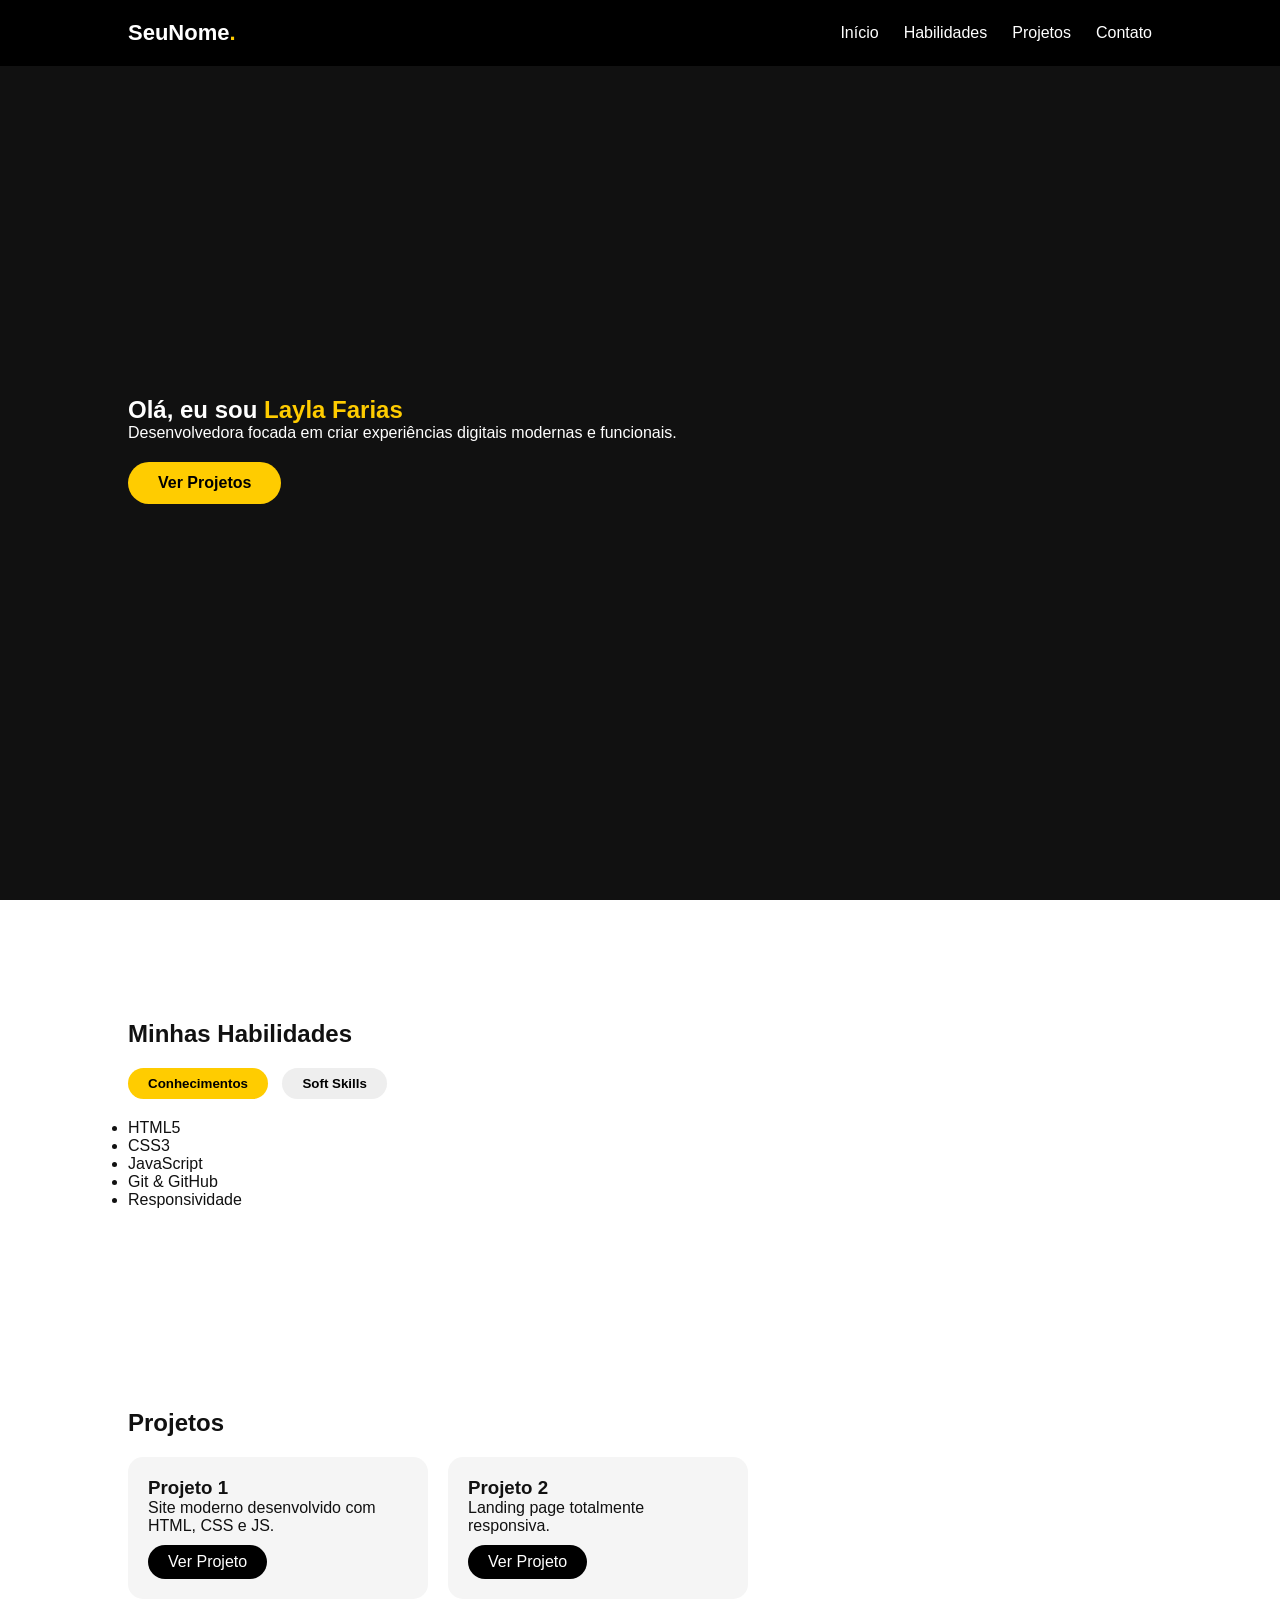
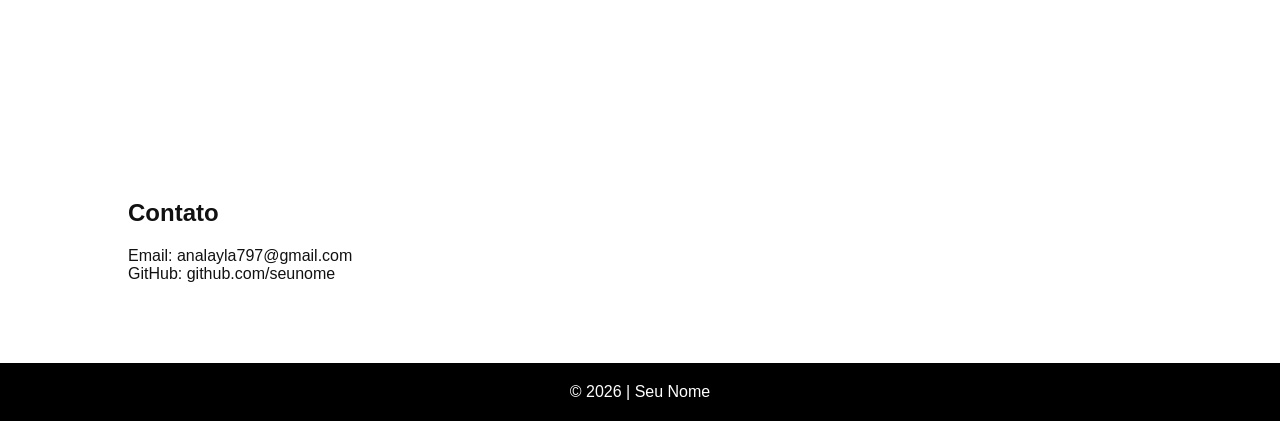
<file: PortLayla/index.html>
<!DOCTYPE html>
<html lang="pt-BR">
<head>
  <meta charset="UTF-8">
  <meta name="viewport" content="width=device-width, initial-scale=1.0">
  <title>Portfólio | Seu Nome</title>
  <link rel="stylesheet" href="style.css">
</head>
<body>

<header>
  <div class="logo">SeuNome<span>.</span></div>

  <nav id="nav">
    <a href="#inicio">Início</a>
    <a href="#habilidades">Habilidades</a>
    <a href="#projetos">Projetos</a>
    <a href="#contato">Contato</a>
  </nav>

  <div class="menu-toggle" id="menu-toggle">
    <div></div>
    <div></div>
    <div></div>
  </div>
</header>

<section id="inicio" class="hero">
  <div class="hero-text">
    <h1>Olá, eu sou <span>Layla Farias</span></h1>
    <p>Desenvolvedora focada em criar experiências digitais modernas e funcionais.</p>
    <a href="#projetos" class="btn">Ver Projetos</a>
  </div>
</section>

<section id="habilidades" class="container reveal">
  <h2>Minhas Habilidades</h2>

  <div class="tabs">
    <button class="tab active" data-tab="tech"> Conhecimentos</button>
    <button class="tab" data-tab="soft">Soft Skills</button>
  </div>

  <div class="tab-content active" id="tech">
    <ul>
      <li>HTML5</li>
      <li>CSS3</li>
      <li>JavaScript</li>
      <li>Git & GitHub</li>
      <li>Responsividade</li>
    </ul>
  </div>

  <div class="tab-content" id="soft">
    <ul>
      <li>Comunicação</li>
      <li>Trabalho em equipe</li>
      <li>Proatividade</li>
      <li>Organização</li>
      <li>Aprendizado rápido</li>
    </ul>
  </div>
</section>

<section id="projetos" class="container reveal">
  <h2>Projetos</h2>

  <div class="cards">
    <div class="card">
      <h3>Projeto 1</h3>
      <p>Site moderno desenvolvido com HTML, CSS e JS.</p>
      <a href="#" class="card-btn">Ver Projeto</a>
    </div>

    <div class="card">
      <h3>Projeto 2</h3>
      <p>Landing page totalmente responsiva.</p>
      <a href="#" class="card-btn">Ver Projeto</a>
    </div>
  </div>
</section>

<section id="contato" class="container reveal">
  <h2>Contato</h2>
  <p>Email: analayla797@gmail.com</p>
  <p>GitHub: github.com/seunome</p>
</section>

<footer>
  <p>© 2026 | Seu Nome</p>
</footer>

<script src="script.js"></script>
</body>
</html>
</file>
<file: PortLayla/style.css>
* {
  margin: 0;
  padding: 0;
  box-sizing: border-box;
  font-family: 'Segoe UI', sans-serif;
}

body {
  background: #fff;
  color: #111;
  scroll-behavior: smooth;
}

header {
  display: flex;
  justify-content: space-between;
  align-items: center;
  padding: 20px 10%;
  background: #000;
  position: fixed;
  width: 100%;
  z-index: 1000;
}

.logo {
  color: #fff;
  font-size: 22px;
  font-weight: bold;
}

.logo span {
  color: #ffcc00;
}

nav {
  display: flex;
}

nav a {
  color: #fff;
  text-decoration: none;
  margin-left: 25px;
  position: relative;
  transition: 0.3s;
}

nav a::after {
  content: "";
  position: absolute;
  width: 0%;
  height: 2px;
  background: #ffcc00;
  bottom: -5px;
  left: 0;
  transition: 0.3s;
}

nav a:hover::after {
  width: 100%;
}

/* MENU MOBILE */

.menu-toggle {
  display: none;
  flex-direction: column;
  cursor: pointer;
}

.menu-toggle div {
  width: 25px;
  height: 3px;
  background: #fff;
  margin: 4px;
  transition: 0.3s;
}

/* HERO */

.hero {
  height: 100vh;
  background: #111;
  color: white;
  display: flex;
  align-items: center;
  padding: 0 10%;
}

.hero span {
  color: #ffcc00;
}

.btn {
  display: inline-block;
  margin-top: 20px;
  padding: 12px 30px;
  background: #ffcc00;
  color: #000;
  text-decoration: none;
  font-weight: bold;
  border-radius: 30px;
  transition: 0.3s;
}

.btn:hover {
  transform: scale(1.05);
}

/* CONTAINER */

.container {
  padding: 120px 10% 80px;
}

h2 {
  margin-bottom: 20px;
}

/* TABS */

.tabs {
  margin-bottom: 20px;
}

.tab {
  padding: 8px 20px;
  border: none;
  margin-right: 10px;
  cursor: pointer;
  background: #eee;
  font-weight: bold;
  border-radius: 20px;
  transition: 0.3s;
}

.tab.active {
  background: #ffcc00;
}

.tab-content {
  display: none;
}

.tab-content.active {
  display: block;
}

/* CARDS */

.cards {
  display: flex;
  gap: 20px;
  flex-wrap: wrap;
}

.card {
  background: #f5f5f5;
  padding: 20px;
  border-radius: 15px;
  width: 300px;
  transition: 0.3s;
}

.card:hover {
  transform: translateY(-8px);
}

.card-btn {
  display: inline-block;
  margin-top: 10px;
  background: #000;
  color: #fff;
  padding: 8px 20px;
  border-radius: 20px;
  text-decoration: none;
  transition: 0.3s;
}

.card-btn:hover {
  background: #ffcc00;
  color: #000;
}

/* FOOTER */

footer {
  background: #000;
  color: #fff;
  text-align: center;
  padding: 20px;
}

/* ANIMAÇÃO REVEAL */

.reveal {
  opacity: 0;
  transform: translateY(40px);
  transition: 0.6s ease;
}

.reveal.active {
  opacity: 1;
  transform: translateY(0);
}

/* RESPONSIVO */

@media (max-width: 768px) {

  nav {
    position: absolute;
    top: 70px;
    right: 0;
    background: #000;
    flex-direction: column;
    width: 200px;
    display: none;
    padding: 20px;
  }

  nav.active {
    display: flex;
  }

  nav a {
    margin: 15px 0;
  }

  .menu-toggle {
    display: flex;
  }

  .hero {
    text-align: center;
  }

  .cards {
    justify-content: center;
  }
}
</file>
